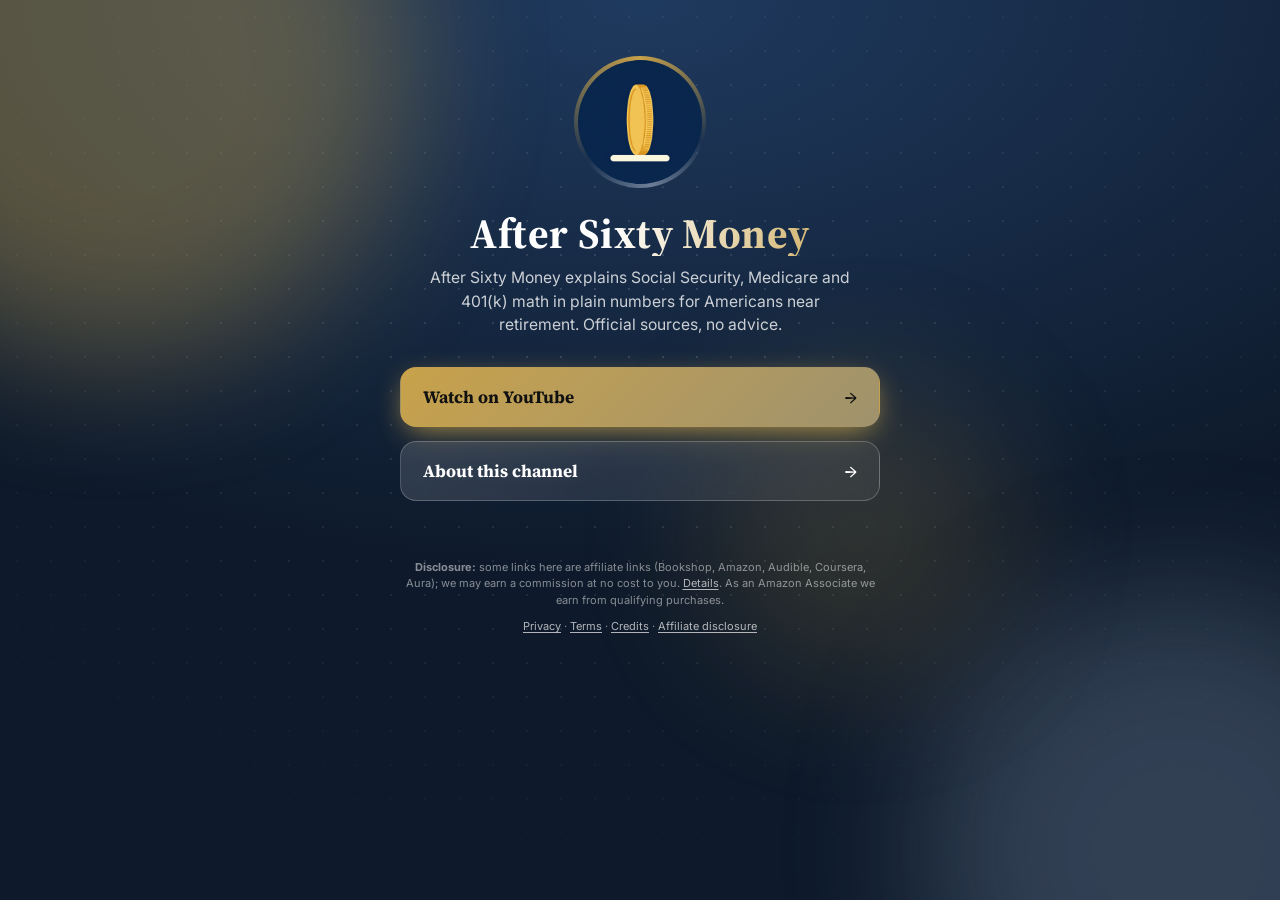
<file: index.html>
<!doctype html>
<html lang="en">
<head>
<meta charset="utf-8">
<meta name="viewport" content="width=device-width, initial-scale=1">
<title>After Sixty Money · Links</title>
<meta name="description" content="After Sixty Money explains Social Security, Medicare and 401(k) math in plain numbers for Americans near retirement. Official sources, no advice.">
<link rel="canonical" href="https://aftersixtymoney.visionmediachannels.com/">
<meta property="og:site_name" content="After Sixty Money">
<meta property="og:type" content="website">
<meta property="og:title" content="After Sixty Money">
<meta property="og:description" content="After Sixty Money explains Social Security, Medicare and 401(k) math in plain numbers for Americans near retirement. Official sources, no advice.">
<meta property="og:url" content="https://aftersixtymoney.visionmediachannels.com/">
<meta property="og:image" content="https://aftersixtymoney.visionmediachannels.com/images/site-header.png">
<meta name="twitter:card" content="summary_large_image">
<link rel="icon" type="image/png" sizes="32x32" href="https://aftersixtymoney.visionmediachannels.com/favicon-32.png">
<link rel="preconnect" href="https://fonts.googleapis.com"><link rel="preconnect" href="https://fonts.gstatic.com" crossorigin>
<link rel="stylesheet" href="https://fonts.googleapis.com/css2?family=Source+Serif+4:wght@400;700&amp;family=Inter:wght@400;700&amp;display=swap">
<style>
:root{--bg:#1F3A5F;--bg2:#0e1a2b;--glow:#C8A24A;--glow2:#6d7f97;--head:'Source Serif 4',Georgia,serif;--body:'Inter',system-ui,sans-serif}
*{box-sizing:border-box}html{-webkit-text-size-adjust:100%}
body{margin:0;min-height:100vh;color:#fff;font:17px/1.5 var(--body);background:radial-gradient(120% 90% at 50% 0%,var(--bg) 0%,var(--bg2) 70%);overflow-x:hidden;position:relative}
.orb{position:fixed;border-radius:50%;filter:blur(70px);opacity:.38;pointer-events:none;z-index:0;will-change:transform}
.o1{width:46vmax;height:46vmax;background:var(--glow);top:-18vmax;left:-14vmax;animation:d1 22s ease-in-out infinite alternate}
.o2{width:40vmax;height:40vmax;background:var(--glow2);bottom:-16vmax;right:-12vmax;animation:d2 26s ease-in-out infinite alternate}
.o3{width:24vmax;height:24vmax;background:var(--glow);opacity:.18;top:42%;left:55%;animation:d3 30s ease-in-out infinite alternate}
@keyframes d1{to{transform:translate(18vmax,12vmax) scale(1.2)}}
@keyframes d2{to{transform:translate(-16vmax,-10vmax) scale(1.15)}}
@keyframes d3{to{transform:translate(-30vmax,8vmax) scale(.8)}}
.dots{position:fixed;inset:0;z-index:0;pointer-events:none;background-image:radial-gradient(rgba(255,255,255,.14) 1px,transparent 1.5px);background-size:34px 34px;mask-image:radial-gradient(70% 60% at 50% 40%,#000,transparent);animation:drift 40s linear infinite}
@keyframes drift{to{background-position:34px 68px}}
main{position:relative;z-index:1;max-width:520px;margin:0 auto;padding:56px 20px 28px;text-align:center}
.ring{width:132px;height:132px;margin:0 auto 22px;border-radius:50%;padding:4px;position:relative;
  background:conic-gradient(from 0deg,var(--glow),transparent 30%,var(--glow2),transparent 65%,var(--glow));animation:spin 7s linear infinite;
  opacity:0;animation:spin 7s linear infinite,pop .9s .1s cubic-bezier(.2,.9,.3,1.3) forwards}
.ring::after{content:"";position:absolute;inset:-14px;border-radius:50%;border:2px solid var(--glow);opacity:.0;animation:pulse 3.2s 1s ease-out infinite}
.ring img,.ring .ph{width:100%;height:100%;border-radius:50%;display:block;object-fit:cover;background:var(--bg2);animation:unspin 7s linear infinite}
.ring .ph{display:grid;place-items:center;font:700 44px var(--head)}
@keyframes spin{to{transform:rotate(360deg)}}@keyframes unspin{to{transform:rotate(-360deg)}}
@keyframes pulse{0%{transform:scale(.85);opacity:.55}100%{transform:scale(1.25);opacity:0}}
@keyframes pop{from{opacity:0;transform:scale(.6) rotate(0)}to{opacity:1}}
h1{font:700 clamp(30px,8vw,42px)/1.1 var(--head);margin:0 0 10px;letter-spacing:.01em;
  background:linear-gradient(100deg,#fff 20%,var(--glow) 45%,#fff 70%);background-size:220% 100%;-webkit-background-clip:text;background-clip:text;color:transparent;
  animation:shine 6s 1s ease-in-out infinite,up .8s .25s both}
@keyframes shine{0%,100%{background-position:100% 0}50%{background-position:0 0}}
.tag{margin:0 auto 30px;max-width:420px;color:rgba(255,255,255,.78);font-size:.98rem;animation:up .8s .4s both}
@keyframes up{from{opacity:0;transform:translateY(18px)}to{opacity:1;transform:none}}
.btns{display:grid;gap:14px}
.btn{position:relative;display:flex;align-items:center;justify-content:space-between;gap:12px;padding:17px 22px;border-radius:16px;color:#fff;text-decoration:none;
  font:700 1.08rem var(--head);background:linear-gradient(135deg,rgba(255,255,255,.14),rgba(255,255,255,.05));border:1px solid rgba(255,255,255,.22);
  backdrop-filter:blur(8px);-webkit-backdrop-filter:blur(8px);overflow:hidden;opacity:0;animation:up .7s calc(.55s + var(--i)*.12s) both;
  transition:transform .25s cubic-bezier(.2,.8,.3,1.2),border-color .25s,box-shadow .25s}
.btn:first-child{background:linear-gradient(135deg,var(--glow),color-mix(in srgb,var(--glow) 55%,var(--glow2)));border-color:transparent;color:#111;box-shadow:0 8px 30px -8px var(--glow)}
.btn::before{content:"";position:absolute;top:0;left:-70%;width:45%;height:100%;background:linear-gradient(100deg,transparent,rgba(255,255,255,.4),transparent);transform:skewX(-20deg);transition:left .7s}
.btn:hover,.btn:focus-visible{transform:translateY(-4px) scale(1.02);border-color:var(--glow);box-shadow:0 14px 34px -10px var(--glow);outline:none}
.btn:hover::before{left:130%}.btn i{font-style:normal;transition:transform .25s}.btn:hover i{transform:translateX(6px)}
.btn:active{transform:scale(.98)}
.btn:first-child::after{content:"";position:absolute;inset:0;border-radius:16px;box-shadow:0 0 0 0 var(--glow);animation:ping 2.6s 2s ease-out infinite}
@keyframes ping{0%{box-shadow:0 0 0 0 color-mix(in srgb,var(--glow) 60%,transparent)}70%,100%{box-shadow:0 0 0 16px transparent}}
footer{position:relative;z-index:1;max-width:520px;margin:0 auto;padding:30px 20px 36px;text-align:center;font-size:11px;line-height:1.5;color:rgba(255,255,255,.5);animation:up 1s 1.4s both}
footer p{margin:0 0 10px}footer a{color:rgba(255,255,255,.68);text-decoration:underline;text-underline-offset:2px}footer a:hover{color:#fff}
@media (prefers-reduced-motion:reduce){*,*::before,*::after{animation:none!important;transition:none!important}.btn,h1,.tag,.ring,footer{opacity:1!important}}
</style>
</head>
<body>
<div class="orb o1"></div><div class="orb o2"></div><div class="orb o3"></div><div class="dots"></div>
<main>
<div class="ring"><img src="/images/avatar.png" alt="After Sixty Money logo" width="360" height="360"></div>
<h1>After Sixty Money</h1>
<p class="tag">After Sixty Money explains Social Security, Medicare and 401(k) math in plain numbers for Americans near retirement. Official sources, no advice.</p>
<nav class="btns" aria-label="Links"><a class="btn" style="--i:0" href="https://www.youtube.com/@aftersixtymoney"><span>Watch on YouTube</span><i aria-hidden="true">→</i></a><a class="btn" style="--i:1" href="https://aftersixtymoney.visionmediachannels.com/about/"><span>About this channel</span><i aria-hidden="true">→</i></a></nav>
</main>
<footer>
<p><strong>Disclosure:</strong> some links here are affiliate links (Bookshop, Amazon, Audible, Coursera, Aura); we may earn a commission at no cost to you. <a href="https://aftersixtymoney.visionmediachannels.com/affiliate-disclosure/">Details</a>. As an Amazon Associate we earn from qualifying purchases.</p>
<p><a href="https://aftersixtymoney.visionmediachannels.com/privacy/">Privacy</a> · <a href="https://aftersixtymoney.visionmediachannels.com/terms/">Terms</a> · <a href="https://aftersixtymoney.visionmediachannels.com/credits/">Credits</a> · <a href="https://aftersixtymoney.visionmediachannels.com/affiliate-disclosure/">Affiliate disclosure</a></p>
</footer>
</body>
</html>
</file>
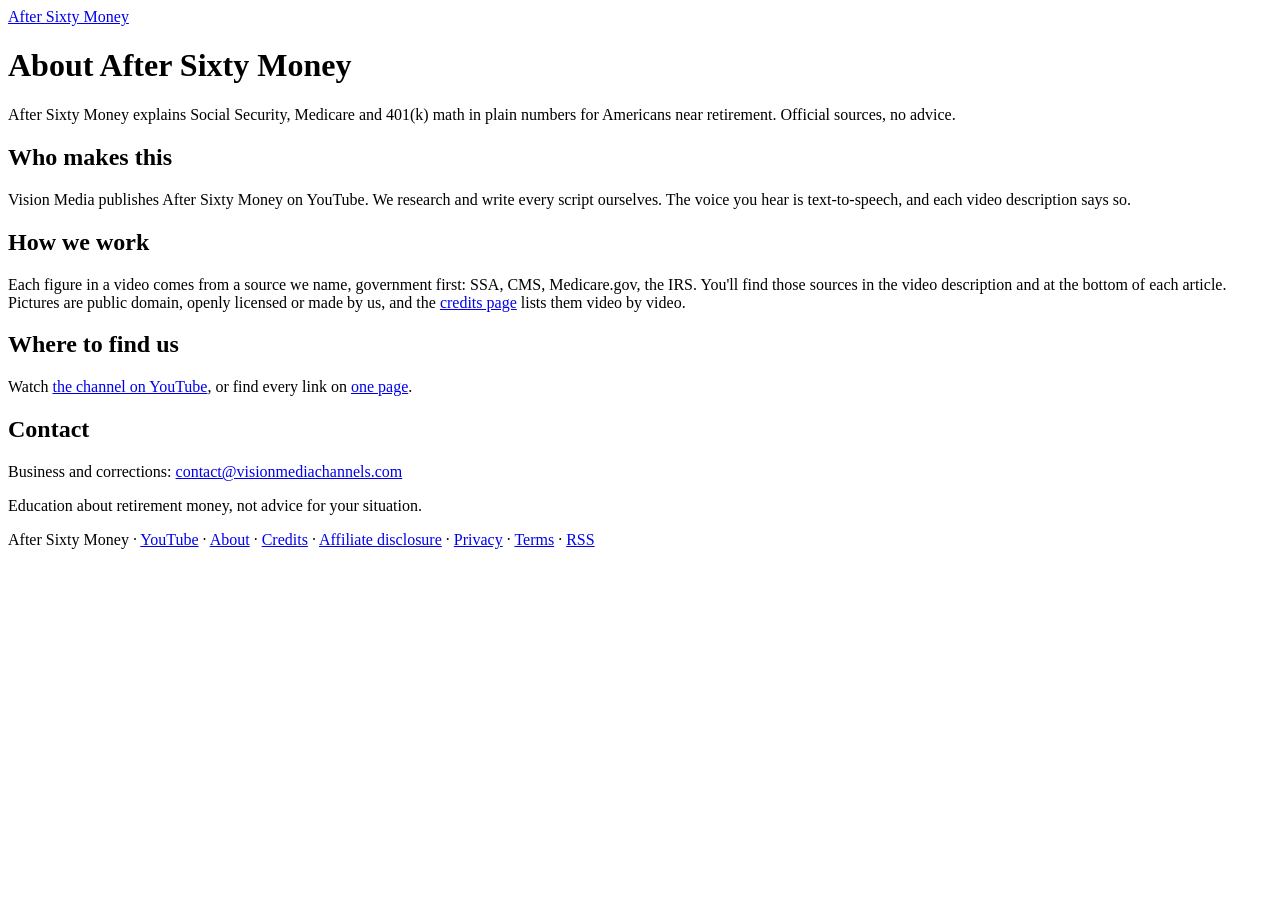
<file: about/index.html>
<!doctype html>
<html lang="en">
<head>
<meta charset="utf-8">
<meta name="viewport" content="width=device-width, initial-scale=1">
<title>About · After Sixty Money</title>
<meta name="description" content="About After Sixty Money: who makes it, how the videos are made, and how to reach us.">
<link rel="canonical" href="https://aftersixtymoney.visionmediachannels.com/about/">
<meta property="og:site_name" content="After Sixty Money">
<meta property="og:type" content="website">
<meta property="og:title" content="About · After Sixty Money">
<meta property="og:description" content="About After Sixty Money: who makes it, how the videos are made, and how to reach us.">
<meta property="og:url" content="https://aftersixtymoney.visionmediachannels.com/about/">
<meta property="og:image" content="https://aftersixtymoney.visionmediachannels.com/images/site-header.png">
<meta name="twitter:card" content="summary_large_image">
<link rel="alternate" type="application/rss+xml" title="After Sixty Money" href="https://aftersixtymoney.visionmediachannels.com/feed.xml">
<link rel="icon" type="image/png" sizes="32x32" href="https://aftersixtymoney.visionmediachannels.com/favicon-32.png">
<link rel="icon" type="image/png" sizes="512x512" href="https://aftersixtymoney.visionmediachannels.com/favicon-512.png">
<link rel="preconnect" href="https://fonts.googleapis.com">
<link rel="preconnect" href="https://fonts.gstatic.com" crossorigin>
<link rel="stylesheet" href="https://fonts.googleapis.com/css2?family=Source+Serif+4:wght@400;700&amp;family=Inter:wght@400;700&amp;display=swap">
<link rel="stylesheet" href="https://aftersixtymoney.visionmediachannels.com/style.css">

</head>
<body>
<header class="site"><a href="https://aftersixtymoney.visionmediachannels.com/">After Sixty Money</a></header>
<main>
<h1>About After Sixty Money</h1><p class="lede">After Sixty Money explains Social Security, Medicare and 401(k) math in plain numbers for Americans near retirement. Official sources, no advice.</p><h2>Who makes this</h2><p>Vision Media publishes After Sixty Money on YouTube. We research and write every script ourselves. The voice you hear is text-to-speech, and each video description says so.</p><h2>How we work</h2><p>Each figure in a video comes from a source we name, government first: SSA, CMS, Medicare.gov, the IRS. You'll find those sources in the video description and at the bottom of each article. Pictures are public domain, openly licensed or made by us, and the <a href="https://aftersixtymoney.visionmediachannels.com/credits/">credits page</a> lists them video by video.</p><h2>Where to find us</h2><p>Watch <a href="https://www.youtube.com/@aftersixtymoney">the channel on YouTube</a>, or find every link on <a href="https://aftersixtymoney.visionmediachannels.com/go/">one page</a>.</p><h2>Contact</h2><p>Business and corrections: <a href="mailto:contact@visionmediachannels.com">contact@visionmediachannels.com</a></p>
</main>
<footer><p>Education about retirement money, not advice for your situation.</p><p>After Sixty Money · <a href="https://www.youtube.com/@aftersixtymoney">YouTube</a> · <a href="https://aftersixtymoney.visionmediachannels.com/about/">About</a> · <a href="https://aftersixtymoney.visionmediachannels.com/credits/">Credits</a> · <a href="https://aftersixtymoney.visionmediachannels.com/affiliate-disclosure/">Affiliate disclosure</a> · <a href="https://aftersixtymoney.visionmediachannels.com/privacy/">Privacy</a> · <a href="https://aftersixtymoney.visionmediachannels.com/terms/">Terms</a> · <a href="https://aftersixtymoney.visionmediachannels.com/feed.xml">RSS</a></p></footer>
</body>
</html>
</file>
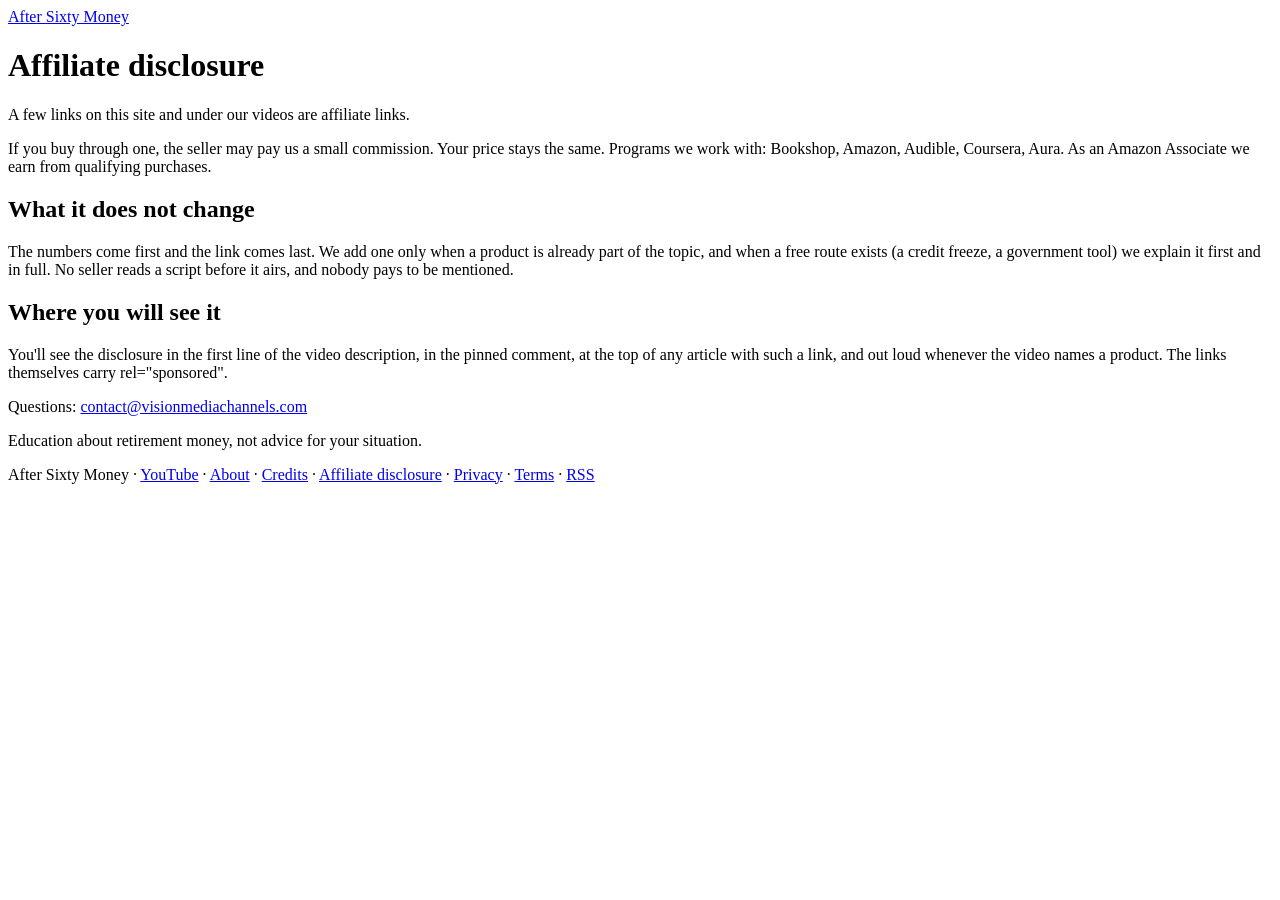
<file: affiliate-disclosure/index.html>
<!doctype html>
<html lang="en">
<head>
<meta charset="utf-8">
<meta name="viewport" content="width=device-width, initial-scale=1">
<title>Affiliate disclosure · After Sixty Money</title>
<meta name="description" content="How After Sixty Money earns from affiliate links and what that means for what we recommend.">
<link rel="canonical" href="https://aftersixtymoney.visionmediachannels.com/affiliate-disclosure/">
<meta property="og:site_name" content="After Sixty Money">
<meta property="og:type" content="website">
<meta property="og:title" content="Affiliate disclosure · After Sixty Money">
<meta property="og:description" content="How After Sixty Money earns from affiliate links and what that means for what we recommend.">
<meta property="og:url" content="https://aftersixtymoney.visionmediachannels.com/affiliate-disclosure/">
<meta property="og:image" content="https://aftersixtymoney.visionmediachannels.com/images/site-header.png">
<meta name="twitter:card" content="summary_large_image">
<link rel="alternate" type="application/rss+xml" title="After Sixty Money" href="https://aftersixtymoney.visionmediachannels.com/feed.xml">
<link rel="icon" type="image/png" sizes="32x32" href="https://aftersixtymoney.visionmediachannels.com/favicon-32.png">
<link rel="icon" type="image/png" sizes="512x512" href="https://aftersixtymoney.visionmediachannels.com/favicon-512.png">
<link rel="preconnect" href="https://fonts.googleapis.com">
<link rel="preconnect" href="https://fonts.gstatic.com" crossorigin>
<link rel="stylesheet" href="https://fonts.googleapis.com/css2?family=Source+Serif+4:wght@400;700&amp;family=Inter:wght@400;700&amp;display=swap">
<link rel="stylesheet" href="https://aftersixtymoney.visionmediachannels.com/style.css">

</head>
<body>
<header class="site"><a href="https://aftersixtymoney.visionmediachannels.com/">After Sixty Money</a></header>
<main>
<h1>Affiliate disclosure</h1><p class="lede">A few links on this site and under our videos are affiliate links.</p><p>If you buy through one, the seller may pay us a small commission. Your price stays the same. Programs we work with: Bookshop, Amazon, Audible, Coursera, Aura. As an Amazon Associate we earn from qualifying purchases.</p><h2>What it does not change</h2><p>The numbers come first and the link comes last. We add one only when a product is already part of the topic, and when a free route exists (a credit freeze, a government tool) we explain it first and in full. No seller reads a script before it airs, and nobody pays to be mentioned.</p><h2>Where you will see it</h2><p>You'll see the disclosure in the first line of the video description, in the pinned comment, at the top of any article with such a link, and out loud whenever the video names a product. The links themselves carry rel="sponsored".</p><p>Questions: <a href="mailto:contact@visionmediachannels.com">contact@visionmediachannels.com</a></p>
</main>
<footer><p>Education about retirement money, not advice for your situation.</p><p>After Sixty Money · <a href="https://www.youtube.com/@aftersixtymoney">YouTube</a> · <a href="https://aftersixtymoney.visionmediachannels.com/about/">About</a> · <a href="https://aftersixtymoney.visionmediachannels.com/credits/">Credits</a> · <a href="https://aftersixtymoney.visionmediachannels.com/affiliate-disclosure/">Affiliate disclosure</a> · <a href="https://aftersixtymoney.visionmediachannels.com/privacy/">Privacy</a> · <a href="https://aftersixtymoney.visionmediachannels.com/terms/">Terms</a> · <a href="https://aftersixtymoney.visionmediachannels.com/feed.xml">RSS</a></p></footer>
</body>
</html>
</file>
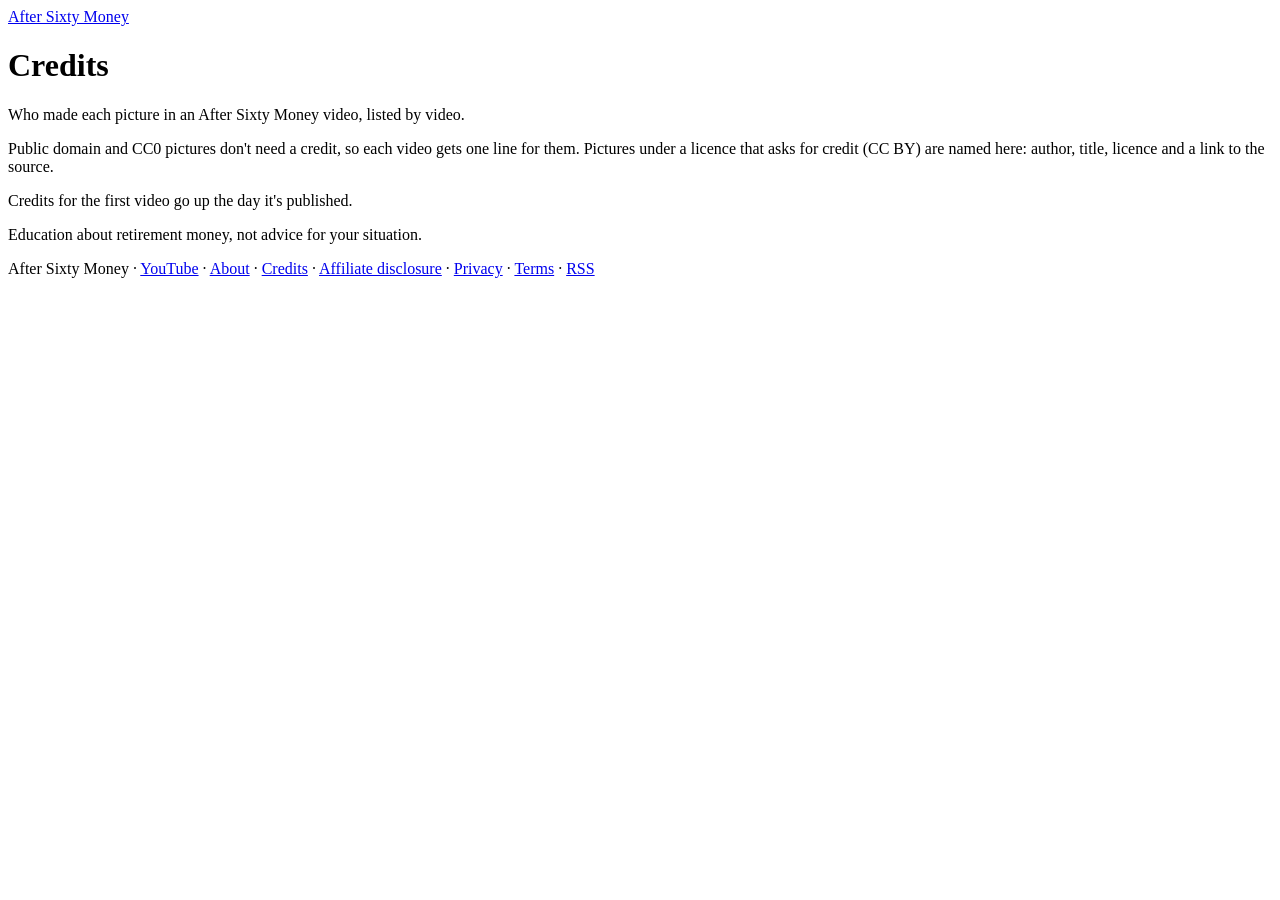
<file: credits/index.html>
<!doctype html>
<html lang="en">
<head>
<meta charset="utf-8">
<meta name="viewport" content="width=device-width, initial-scale=1">
<title>Credits · After Sixty Money</title>
<meta name="description" content="Image and source credits for After Sixty Money videos.">
<link rel="canonical" href="https://aftersixtymoney.visionmediachannels.com/credits/">
<meta property="og:site_name" content="After Sixty Money">
<meta property="og:type" content="website">
<meta property="og:title" content="Credits · After Sixty Money">
<meta property="og:description" content="Image and source credits for After Sixty Money videos.">
<meta property="og:url" content="https://aftersixtymoney.visionmediachannels.com/credits/">
<meta property="og:image" content="https://aftersixtymoney.visionmediachannels.com/images/site-header.png">
<meta name="twitter:card" content="summary_large_image">
<link rel="alternate" type="application/rss+xml" title="After Sixty Money" href="https://aftersixtymoney.visionmediachannels.com/feed.xml">
<link rel="icon" type="image/png" sizes="32x32" href="https://aftersixtymoney.visionmediachannels.com/favicon-32.png">
<link rel="icon" type="image/png" sizes="512x512" href="https://aftersixtymoney.visionmediachannels.com/favicon-512.png">
<link rel="preconnect" href="https://fonts.googleapis.com">
<link rel="preconnect" href="https://fonts.gstatic.com" crossorigin>
<link rel="stylesheet" href="https://fonts.googleapis.com/css2?family=Source+Serif+4:wght@400;700&amp;family=Inter:wght@400;700&amp;display=swap">
<link rel="stylesheet" href="https://aftersixtymoney.visionmediachannels.com/style.css">

</head>
<body>
<header class="site"><a href="https://aftersixtymoney.visionmediachannels.com/">After Sixty Money</a></header>
<main>
<h1>Credits</h1><p class="lede">Who made each picture in an After Sixty Money video, listed by video.</p><p>Public domain and CC0 pictures don't need a credit, so each video gets one line for them. Pictures under a licence that asks for credit (CC BY) are named here: author, title, licence and a link to the source.</p><p class="meta">Credits for the first video go up the day it's published.</p>
</main>
<footer><p>Education about retirement money, not advice for your situation.</p><p>After Sixty Money · <a href="https://www.youtube.com/@aftersixtymoney">YouTube</a> · <a href="https://aftersixtymoney.visionmediachannels.com/about/">About</a> · <a href="https://aftersixtymoney.visionmediachannels.com/credits/">Credits</a> · <a href="https://aftersixtymoney.visionmediachannels.com/affiliate-disclosure/">Affiliate disclosure</a> · <a href="https://aftersixtymoney.visionmediachannels.com/privacy/">Privacy</a> · <a href="https://aftersixtymoney.visionmediachannels.com/terms/">Terms</a> · <a href="https://aftersixtymoney.visionmediachannels.com/feed.xml">RSS</a></p></footer>
</body>
</html>
</file>
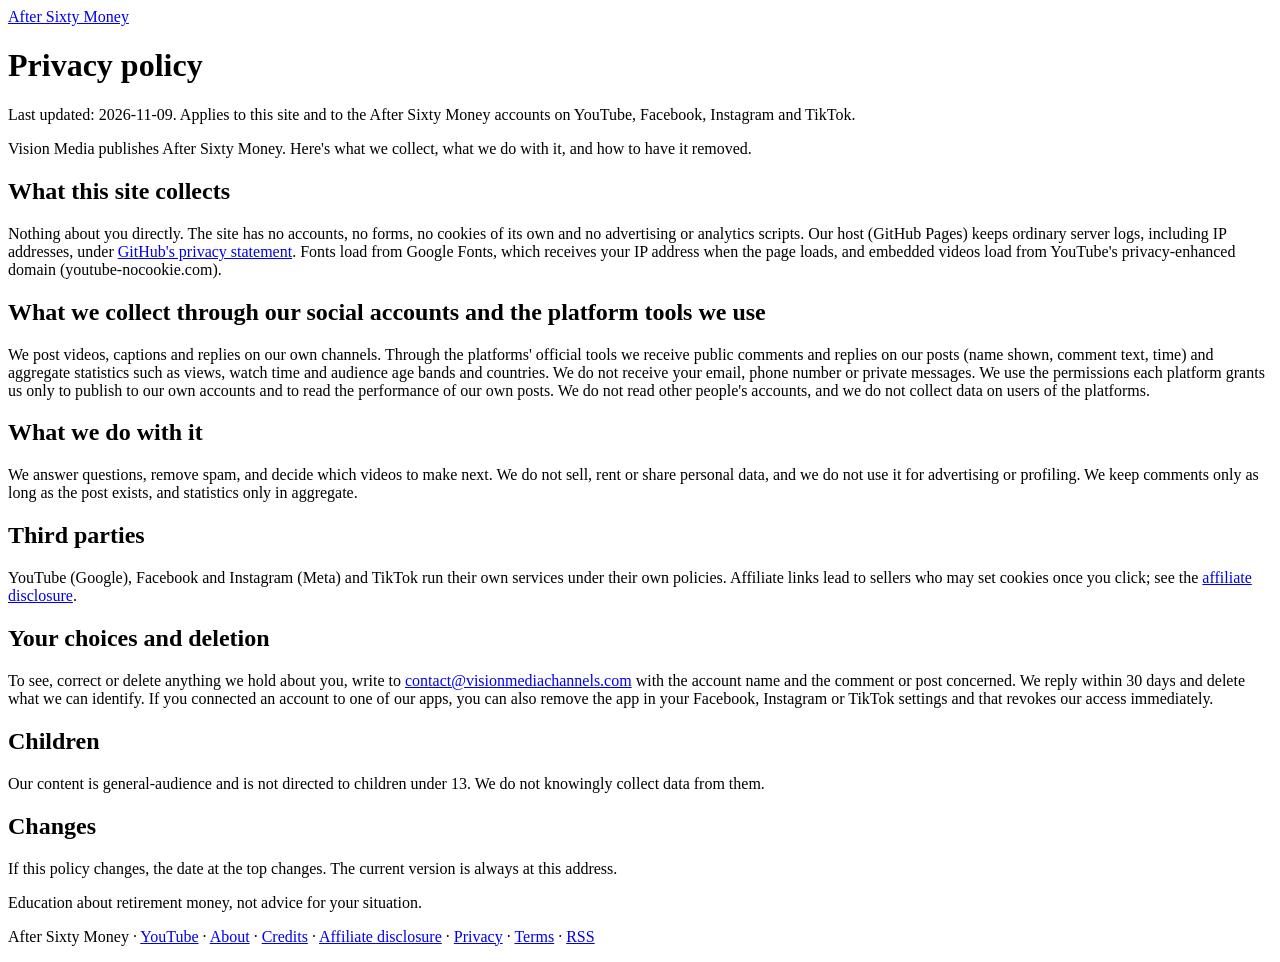
<file: privacy/index.html>
<!doctype html>
<html lang="en">
<head>
<meta charset="utf-8">
<meta name="viewport" content="width=device-width, initial-scale=1">
<title>Privacy policy · After Sixty Money</title>
<meta name="description" content="Privacy policy for After Sixty Money and its social accounts: what data we collect, why, and how to ask us to delete it.">
<link rel="canonical" href="https://aftersixtymoney.visionmediachannels.com/privacy/">
<meta property="og:site_name" content="After Sixty Money">
<meta property="og:type" content="website">
<meta property="og:title" content="Privacy policy · After Sixty Money">
<meta property="og:description" content="Privacy policy for After Sixty Money and its social accounts: what data we collect, why, and how to ask us to delete it.">
<meta property="og:url" content="https://aftersixtymoney.visionmediachannels.com/privacy/">
<meta property="og:image" content="https://aftersixtymoney.visionmediachannels.com/images/site-header.png">
<meta name="twitter:card" content="summary_large_image">
<link rel="alternate" type="application/rss+xml" title="After Sixty Money" href="https://aftersixtymoney.visionmediachannels.com/feed.xml">
<link rel="icon" type="image/png" sizes="32x32" href="https://aftersixtymoney.visionmediachannels.com/favicon-32.png">
<link rel="icon" type="image/png" sizes="512x512" href="https://aftersixtymoney.visionmediachannels.com/favicon-512.png">
<link rel="preconnect" href="https://fonts.googleapis.com">
<link rel="preconnect" href="https://fonts.gstatic.com" crossorigin>
<link rel="stylesheet" href="https://fonts.googleapis.com/css2?family=Source+Serif+4:wght@400;700&amp;family=Inter:wght@400;700&amp;display=swap">
<link rel="stylesheet" href="https://aftersixtymoney.visionmediachannels.com/style.css">

</head>
<body>
<header class="site"><a href="https://aftersixtymoney.visionmediachannels.com/">After Sixty Money</a></header>
<main>
<h1>Privacy policy</h1><p class="meta">Last updated: 2026-11-09. Applies to this site and to the After Sixty Money accounts on YouTube, Facebook, Instagram and TikTok.</p><p class="lede">Vision Media publishes After Sixty Money. Here's what we collect, what we do with it, and how to have it removed.</p><h2>What this site collects</h2><p>Nothing about you directly. The site has no accounts, no forms, no cookies of its own and no advertising or analytics scripts. Our host (GitHub Pages) keeps ordinary server logs, including IP addresses, under <a href="https://docs.github.com/en/site-policy/privacy-policies/github-general-privacy-statement">GitHub's privacy statement</a>. Fonts load from Google Fonts, which receives your IP address when the page loads, and embedded videos load from YouTube's privacy-enhanced domain (youtube-nocookie.com).</p><h2>What we collect through our social accounts and the platform tools we use</h2><p>We post videos, captions and replies on our own channels. Through the platforms' official tools we receive public comments and replies on our posts (name shown, comment text, time) and aggregate statistics such as views, watch time and audience age bands and countries. We do not receive your email, phone number or private messages. We use the permissions each platform grants us only to publish to our own accounts and to read the performance of our own posts. We do not read other people's accounts, and we do not collect data on users of the platforms.</p><h2>What we do with it</h2><p>We answer questions, remove spam, and decide which videos to make next. We do not sell, rent or share personal data, and we do not use it for advertising or profiling. We keep comments only as long as the post exists, and statistics only in aggregate.</p><h2>Third parties</h2><p>YouTube (Google), Facebook and Instagram (Meta) and TikTok run their own services under their own policies. Affiliate links lead to sellers who may set cookies once you click; see the <a href="https://aftersixtymoney.visionmediachannels.com/affiliate-disclosure/">affiliate disclosure</a>.</p><h2>Your choices and deletion</h2><p>To see, correct or delete anything we hold about you, write to <a href="mailto:contact@visionmediachannels.com">contact@visionmediachannels.com</a> with the account name and the comment or post concerned. We reply within 30 days and delete what we can identify. If you connected an account to one of our apps, you can also remove the app in your Facebook, Instagram or TikTok settings and that revokes our access immediately.</p><h2>Children</h2><p>Our content is general-audience and is not directed to children under 13. We do not knowingly collect data from them.</p><h2>Changes</h2><p>If this policy changes, the date at the top changes. The current version is always at this address.</p>
</main>
<footer><p>Education about retirement money, not advice for your situation.</p><p>After Sixty Money · <a href="https://www.youtube.com/@aftersixtymoney">YouTube</a> · <a href="https://aftersixtymoney.visionmediachannels.com/about/">About</a> · <a href="https://aftersixtymoney.visionmediachannels.com/credits/">Credits</a> · <a href="https://aftersixtymoney.visionmediachannels.com/affiliate-disclosure/">Affiliate disclosure</a> · <a href="https://aftersixtymoney.visionmediachannels.com/privacy/">Privacy</a> · <a href="https://aftersixtymoney.visionmediachannels.com/terms/">Terms</a> · <a href="https://aftersixtymoney.visionmediachannels.com/feed.xml">RSS</a></p></footer>
</body>
</html>
</file>
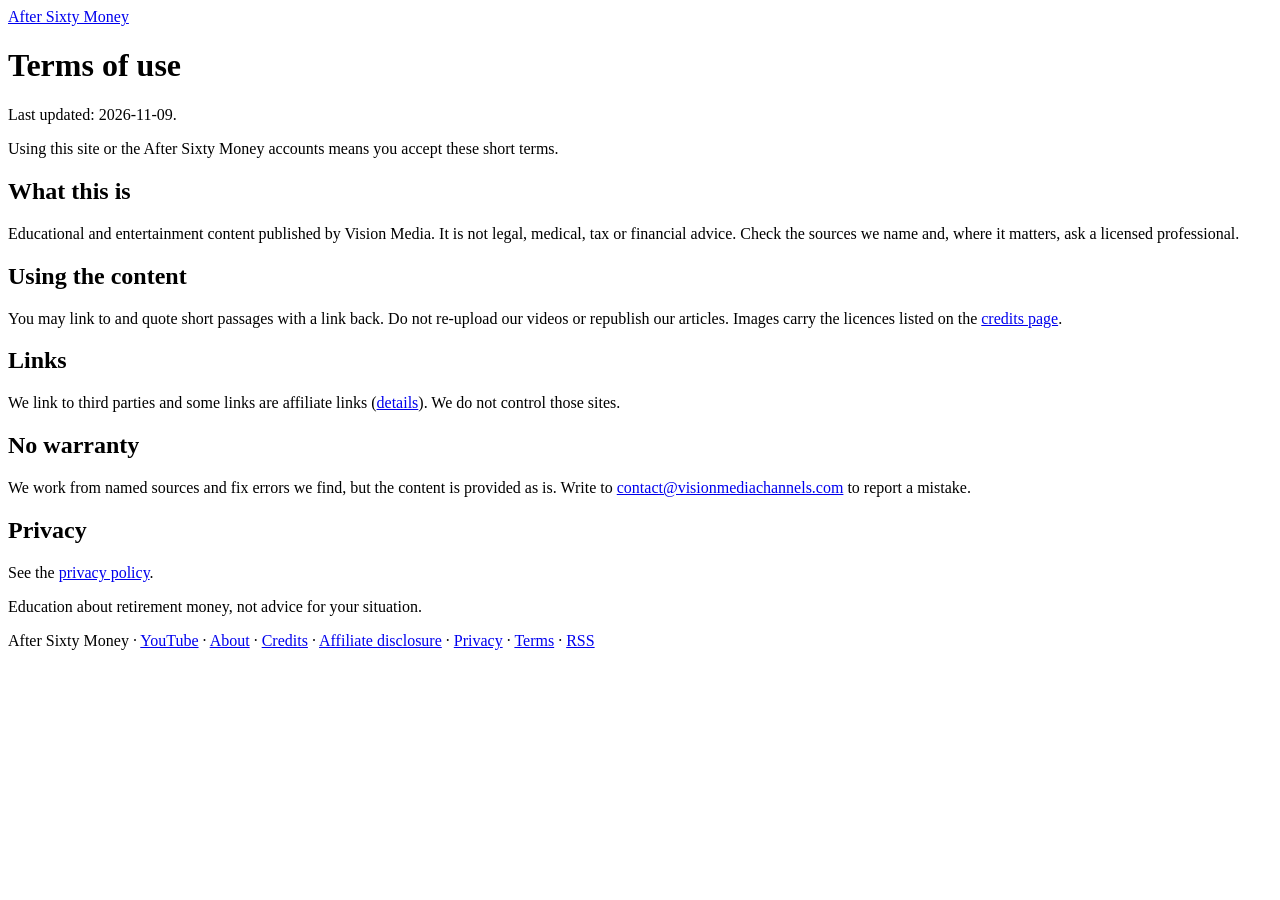
<file: terms/index.html>
<!doctype html>
<html lang="en">
<head>
<meta charset="utf-8">
<meta name="viewport" content="width=device-width, initial-scale=1">
<title>Terms of use · After Sixty Money</title>
<meta name="description" content="Terms of use for the After Sixty Money site and its social accounts.">
<link rel="canonical" href="https://aftersixtymoney.visionmediachannels.com/terms/">
<meta property="og:site_name" content="After Sixty Money">
<meta property="og:type" content="website">
<meta property="og:title" content="Terms of use · After Sixty Money">
<meta property="og:description" content="Terms of use for the After Sixty Money site and its social accounts.">
<meta property="og:url" content="https://aftersixtymoney.visionmediachannels.com/terms/">
<meta property="og:image" content="https://aftersixtymoney.visionmediachannels.com/images/site-header.png">
<meta name="twitter:card" content="summary_large_image">
<link rel="alternate" type="application/rss+xml" title="After Sixty Money" href="https://aftersixtymoney.visionmediachannels.com/feed.xml">
<link rel="icon" type="image/png" sizes="32x32" href="https://aftersixtymoney.visionmediachannels.com/favicon-32.png">
<link rel="icon" type="image/png" sizes="512x512" href="https://aftersixtymoney.visionmediachannels.com/favicon-512.png">
<link rel="preconnect" href="https://fonts.googleapis.com">
<link rel="preconnect" href="https://fonts.gstatic.com" crossorigin>
<link rel="stylesheet" href="https://fonts.googleapis.com/css2?family=Source+Serif+4:wght@400;700&amp;family=Inter:wght@400;700&amp;display=swap">
<link rel="stylesheet" href="https://aftersixtymoney.visionmediachannels.com/style.css">

</head>
<body>
<header class="site"><a href="https://aftersixtymoney.visionmediachannels.com/">After Sixty Money</a></header>
<main>
<h1>Terms of use</h1><p class="meta">Last updated: 2026-11-09.</p><p class="lede">Using this site or the After Sixty Money accounts means you accept these short terms.</p><h2>What this is</h2><p>Educational and entertainment content published by Vision Media. It is not legal, medical, tax or financial advice. Check the sources we name and, where it matters, ask a licensed professional.</p><h2>Using the content</h2><p>You may link to and quote short passages with a link back. Do not re-upload our videos or republish our articles. Images carry the licences listed on the <a href="https://aftersixtymoney.visionmediachannels.com/credits/">credits page</a>.</p><h2>Links</h2><p>We link to third parties and some links are affiliate links (<a href="https://aftersixtymoney.visionmediachannels.com/affiliate-disclosure/">details</a>). We do not control those sites.</p><h2>No warranty</h2><p>We work from named sources and fix errors we find, but the content is provided as is. Write to <a href="mailto:contact@visionmediachannels.com">contact@visionmediachannels.com</a> to report a mistake.</p><h2>Privacy</h2><p>See the <a href="https://aftersixtymoney.visionmediachannels.com/privacy/">privacy policy</a>.</p>
</main>
<footer><p>Education about retirement money, not advice for your situation.</p><p>After Sixty Money · <a href="https://www.youtube.com/@aftersixtymoney">YouTube</a> · <a href="https://aftersixtymoney.visionmediachannels.com/about/">About</a> · <a href="https://aftersixtymoney.visionmediachannels.com/credits/">Credits</a> · <a href="https://aftersixtymoney.visionmediachannels.com/affiliate-disclosure/">Affiliate disclosure</a> · <a href="https://aftersixtymoney.visionmediachannels.com/privacy/">Privacy</a> · <a href="https://aftersixtymoney.visionmediachannels.com/terms/">Terms</a> · <a href="https://aftersixtymoney.visionmediachannels.com/feed.xml">RSS</a></p></footer>
</body>
</html>
</file>
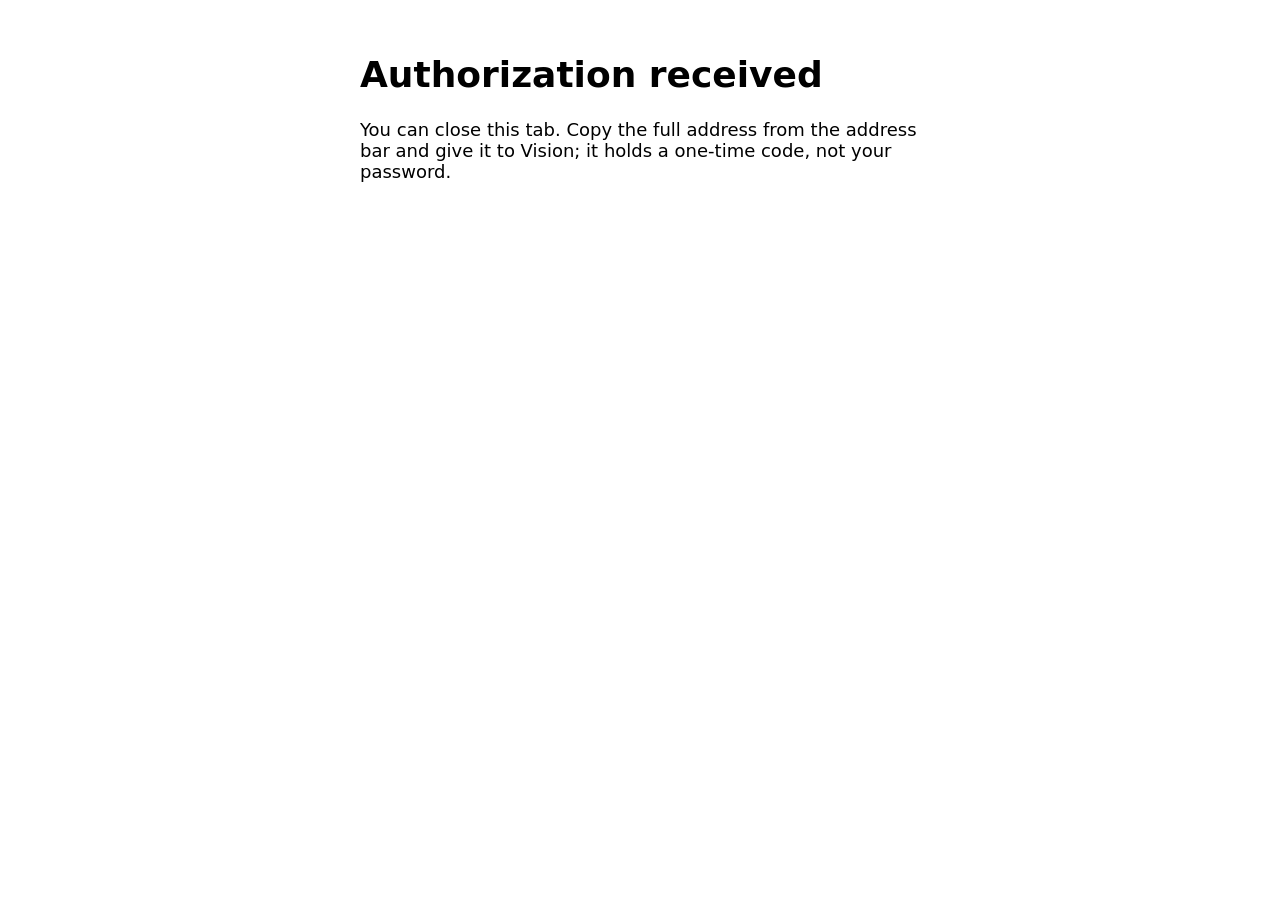
<file: auth/callback/index.html>
<!doctype html><html lang="en"><head><meta charset="utf-8"><meta name="robots" content="noindex"><title>Authorization received</title></head><body style="font:18px system-ui;max-width:560px;margin:3em auto;padding:0 1em"><h1>Authorization received</h1><p>You can close this tab. Copy the full address from the address bar and give it to Vision; it holds a one-time code, not your password.</p></body></html>
</file>
